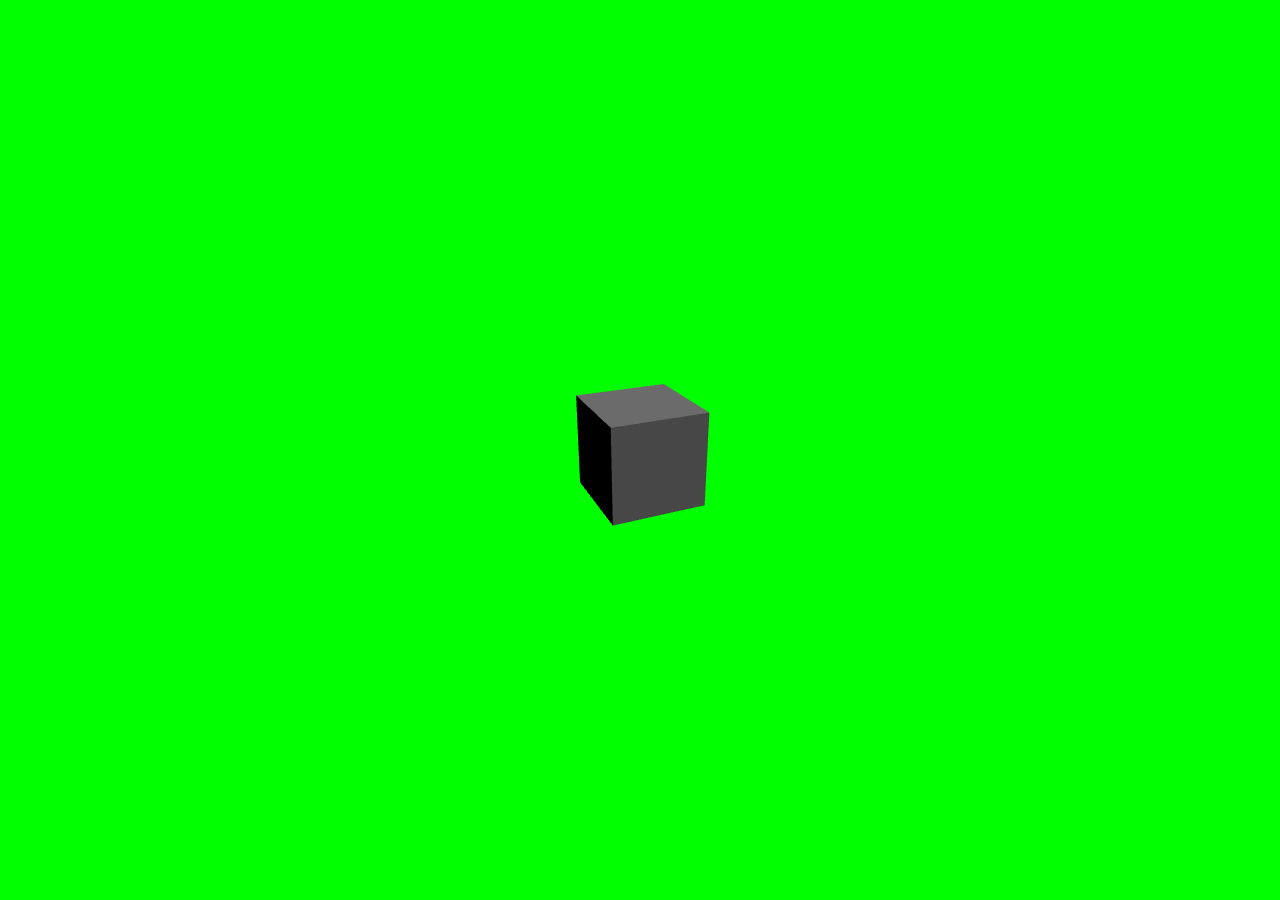
<file: Código-20250919T122045Z-1-001/Código/Ejercicio_1 - Escena Básica/index.html>
<!DOCTYPE html>
<html lang="es">
<head>
  <meta charset="UTF-8" />
  <meta name="viewport" content="width=device-width, initial-scale=1.0" />
  <title>Primer Cubo con Three.js</title>
  
  <link rel="stylesheet" href="style.css" />
</head>
<body>
  <!-- Canvas donde se renderiza la escena -->
  <canvas id="miCanvas"></canvas>

  <!-- Código principal con módulos -->
  <script type="module" src="main.js"></script>
  <script src="libs/three.min.js"></script> 
</body>
</html>
</file>
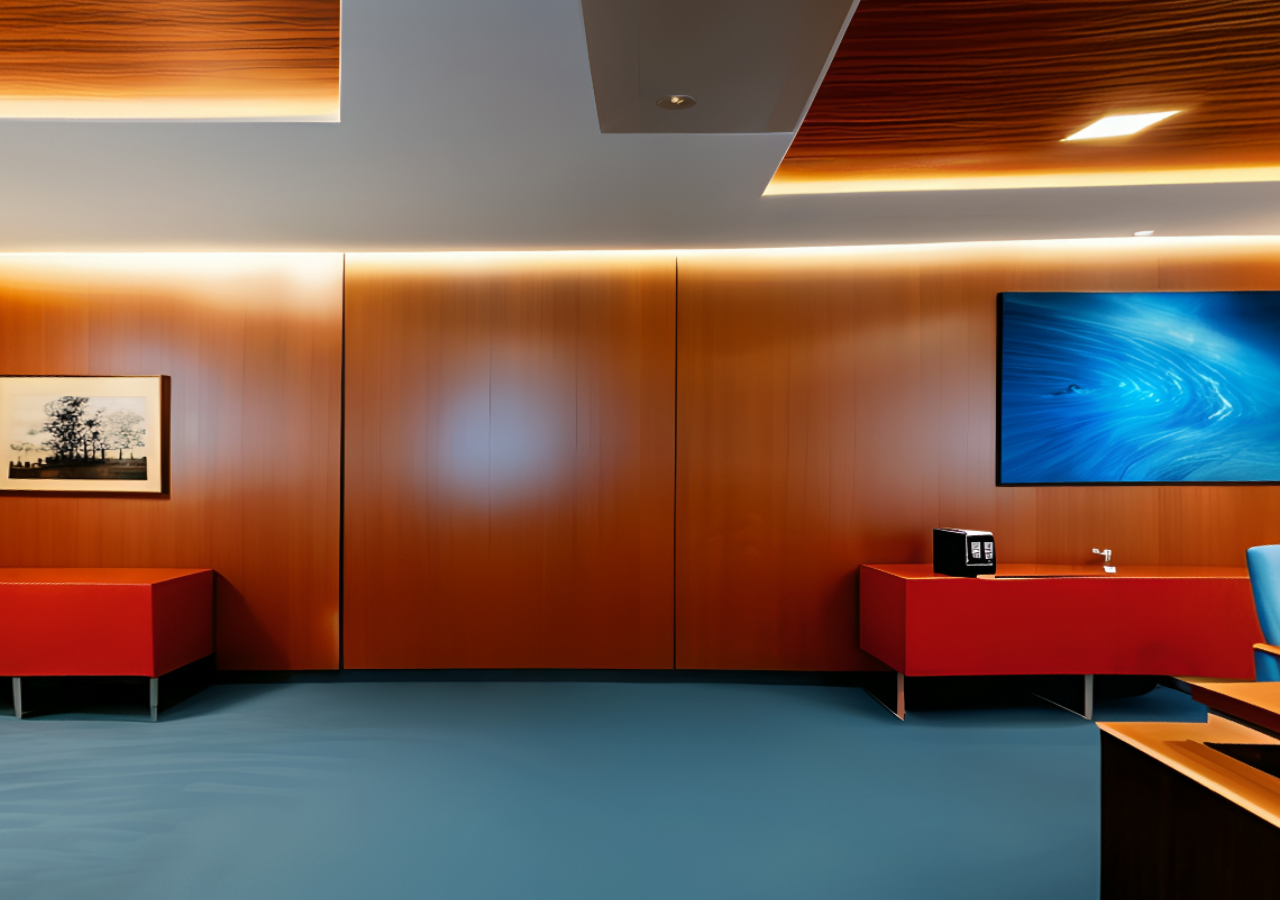
<file: Código-20250919T122045Z-1-001/Código/Ejercicio_3-Skybox/index.html>
<!DOCTYPE html> 
<html lang="en"> 
<head> 
    <meta charset="UTF-8" /> 
    <meta name="viewport" content="width=device-width, initial-scale=1.0" /> 
    <title>Three.js Project</title> 
    <link rel="stylesheet" href="style.css" /> 
</head> 
<body>     
    <script src="libs/three.min.js"></script> 
    <script src="libs/OrbitControls.js"></script>
    <script src="main.js"></script>     
</body> 
</html>
</file>
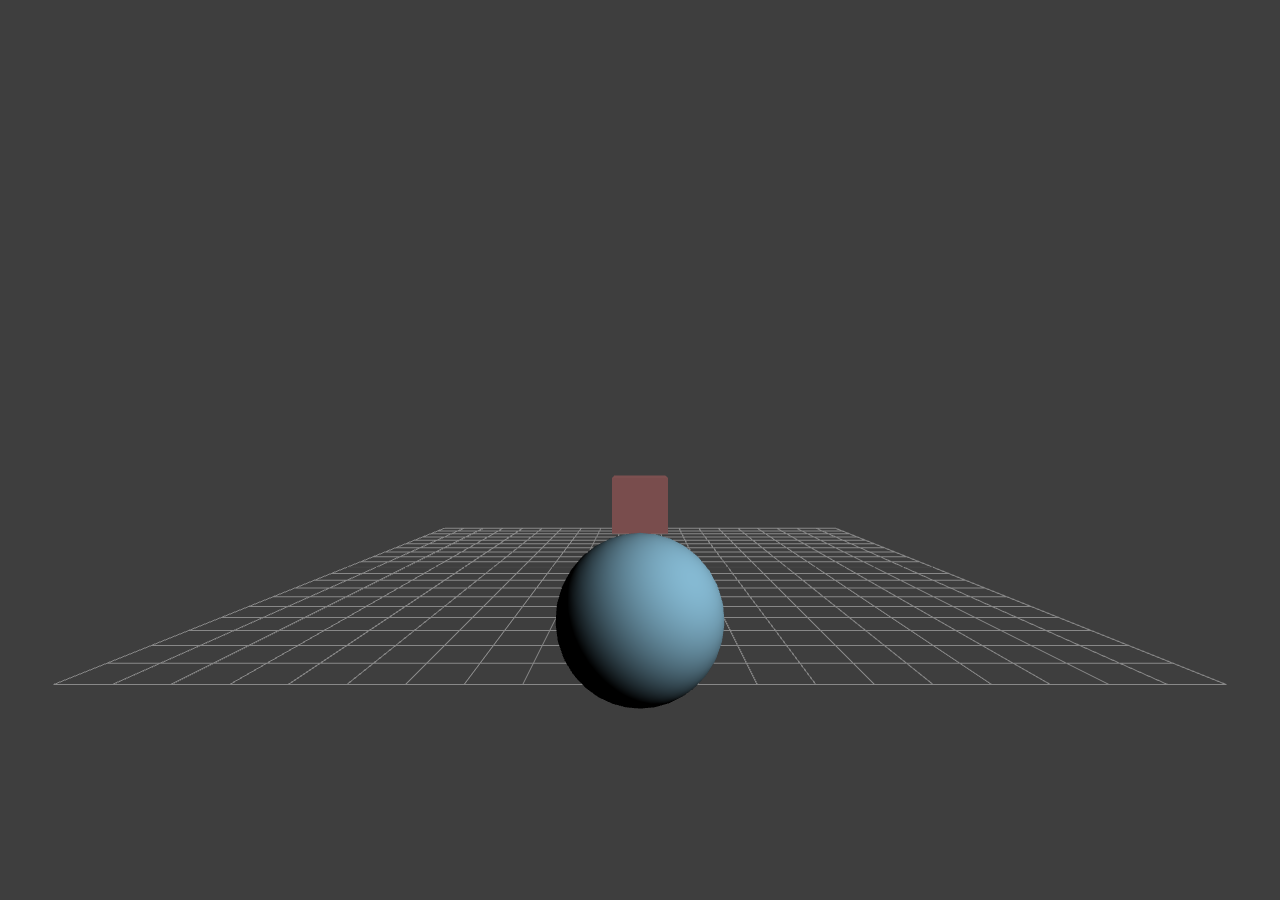
<file: Código-20250919T122045Z-1-001/Código/Ejercicio_9 - Colisiones/index.html>
<!DOCTYPE html>
<html lang="es">
<head>
  <meta charset="UTF-8" />
  <meta name="viewport" content="width=device-width, initial-scale=1.0" />
  <title>Ejercicio Three.js</title>
  
  <link rel="stylesheet" href="style.css" />
</head>
<body>
  <!-- Canvas donde se renderiza la escena -->
  <canvas id="miCanvas"></canvas>

  <!-- Load Three.js first so `THREE` is available to scripts -->
  <script src="libs/three.min.js"></script>
  <script type="module" src="main.js"></script>
</body>
</html>
</file>
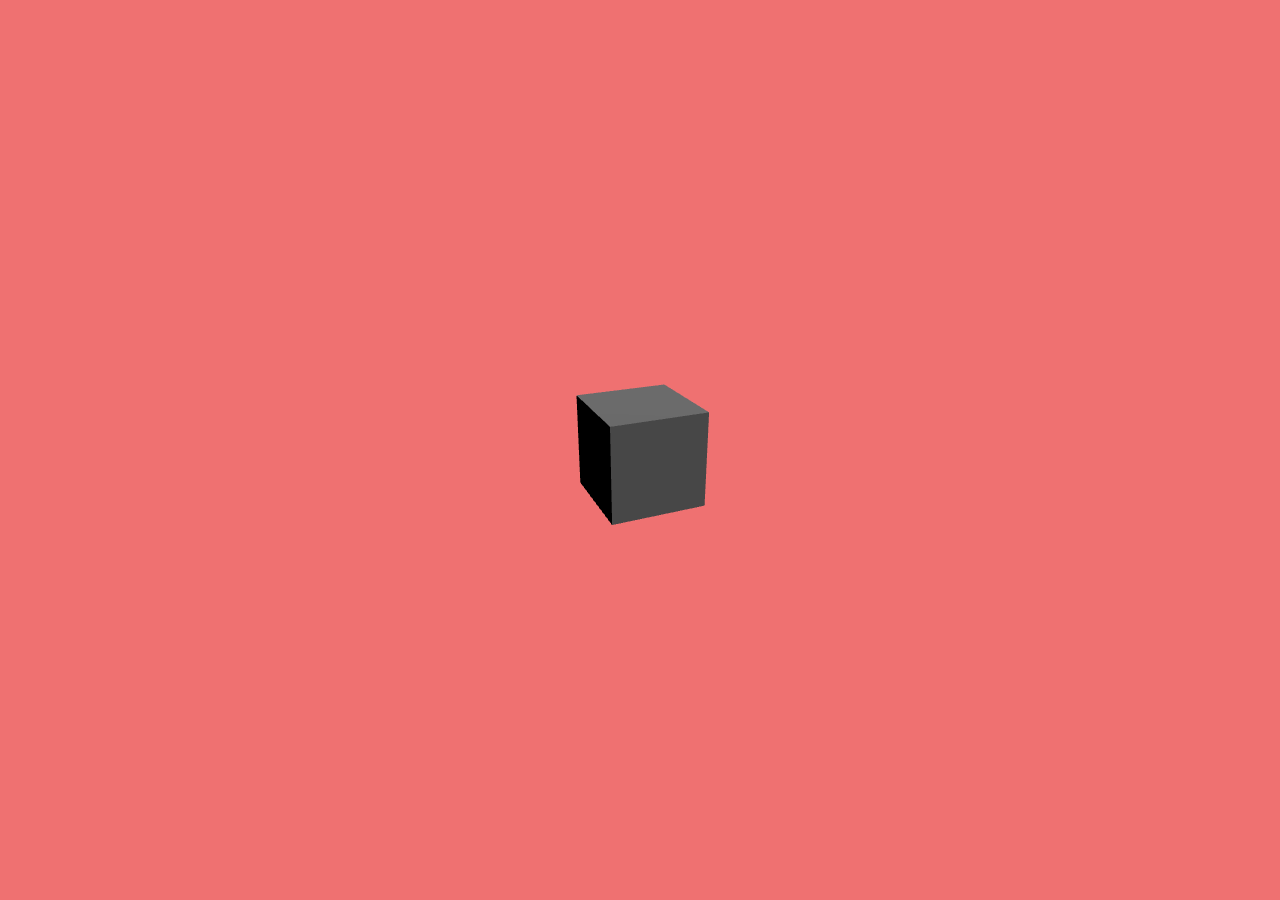
<file: Código-20250919T122045Z-1-001/Código/Ejercicio_10 - Joysticks/Ejercicio_10 - Joystick físico/index.html>
<!DOCTYPE html>
<html lang="es">
<head>
  <meta charset="UTF-8" />
  <meta name="viewport" content="width=device-width, initial-scale=1.0" />
  <title>Primer Cubo con Three.js</title>
  
  <link rel="stylesheet" href="style.css" />
</head>
<body>
  <!-- Canvas donde se renderiza la escena -->
  <canvas id="miCanvas"></canvas>

  <!-- Código principal con módulos -->
  <script src="libs/three.min.js"></script>
  <script src="libs/simple-joystick.js"></script>
  <script type="module" src="main.js"></script>
</body>
</html>
</file>
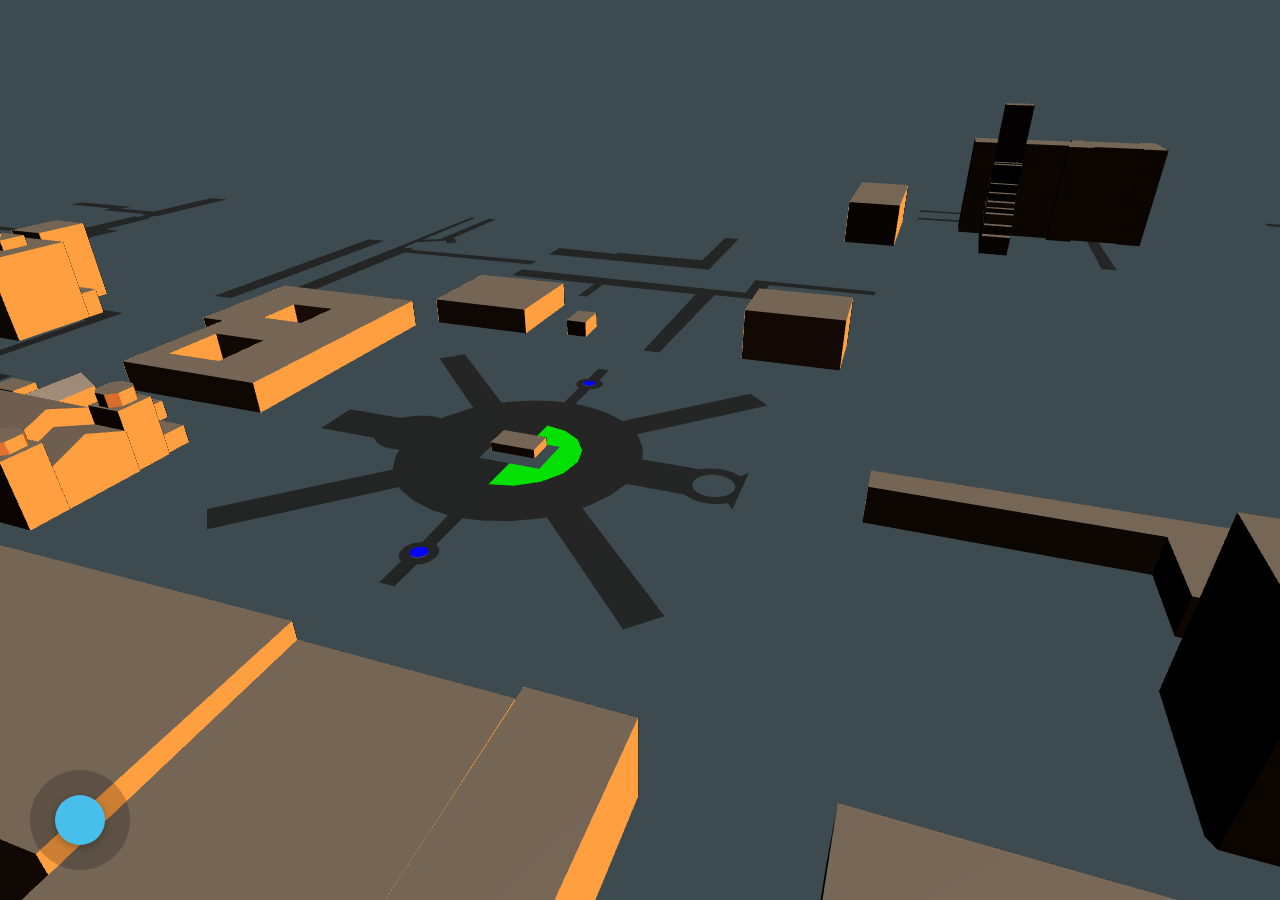
<file: Código-20250919T122045Z-1-001/Código/Ejercicio_4.1 - Importar GTLF Centro Mapa/Ejercicio_4.1 - Importar GTLF Centro/index.html>
<!DOCTYPE html>
<html lang="es">
<head>
  <meta charset="UTF-8" />
  <meta name="viewport" content="width=device-width, initial-scale=1.0" />
  <title>OpenStreetMap</title>
  
  <link rel="stylesheet" href="style.css" />
</head>
<body>
  <!-- Canvas donde se renderiza la escena -->
  <canvas id="miCanvas"></canvas>

  <!-- Código principal con módulos -->
  <script src="libs/three.min.js"></script>
  <script src="libs/simple-joystick.js"></script>
  <script type="module" src="main.js"></script>
</body>
</html>
</file>
<file: Código-20250919T122045Z-1-001/Código/Ejercicio_1 - Escena Básica/style.css>
body {
  margin: 0;
  overflow: hidden;
}
canvas {
  display: block;
}
</file>
<file: Código-20250919T122045Z-1-001/Código/Ejercicio_3-Skybox/style.css>
/* style.css - Estilo básico */ 
body { margin: 0; overflow: hidden; } 
canvas { display: block; }
</file>
<file: Código-20250919T122045Z-1-001/Código/Ejercicio_9 - Colisiones/style.css>
body {
  margin: 0;
  overflow: hidden;
}
canvas {
  display: block;
}
</file>
<file: Código-20250919T122045Z-1-001/Código/Ejercicio_10 - Joysticks/Ejercicio_10 - Joystick físico/style.css>
body {
  margin: 0;
  overflow: hidden;
}
canvas {
  display: block;
}
</file>
<file: Código-20250919T122045Z-1-001/Código/Ejercicio_4.1 - Importar GTLF Centro Mapa/Ejercicio_4.1 - Importar GTLF Centro/style.css>
/* Estilos para el joystick */
.joystick-base {
  position: fixed;
  left: 30px;
  bottom: 30px;
  width: 100px;
  height: 100px;
  background: rgba(0,0,0,0.2);
  border-radius: 50%;
  z-index: 1000;
  touch-action: none;
}
.joystick-stick {
  position: absolute;
  left: 50%;
  top: 50%;
  width: 50px;
  height: 50px;
  background: #48bfeb;
  border-radius: 50%;
  transform: translate(-50%, -50%);
  box-shadow: 0 2px 8px rgba(0,0,0,0.3);
}
body {
  margin: 0;
  overflow: hidden;
}
canvas {
  display: block;
}
</file>
